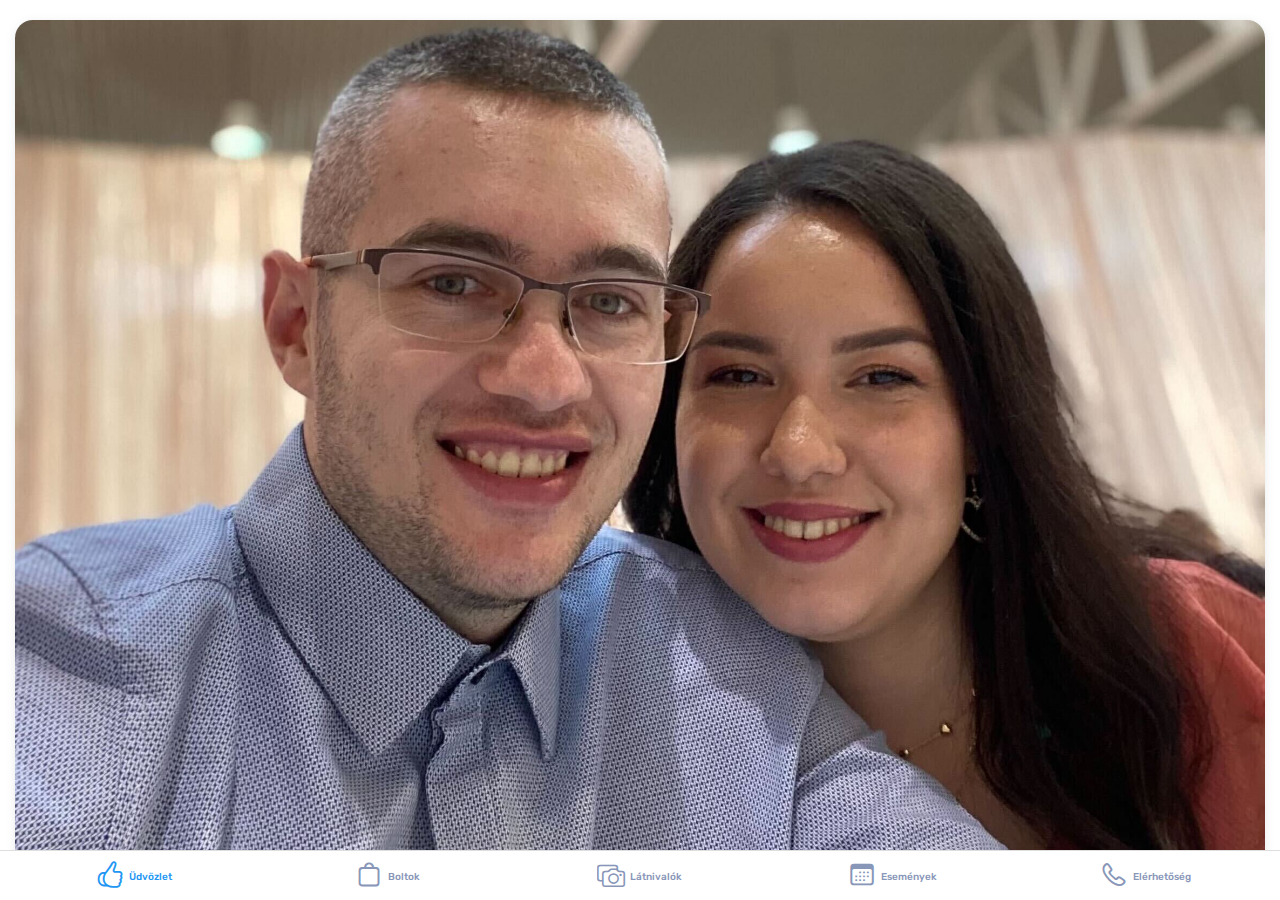
<file: Template/index.html>
<!DOCTYPE html>
<html lang="en">
   <head>
      <meta charset="utf-8" />
      <meta
         name="viewport"
         content="width=device-width, initial-scale=1, maximum-scale=1, minimum-scale=1, viewport-fit=cover"
         />
      <meta name="apple-mobile-web-app-capable" content="yes" />
      <meta name="apple-mobile-web-app-status-bar-style" content="default" />
      <meta name="theme-color" content="#ffffff" />
      <!-- Your app title -->
      <title>Yui Mobile</title>
      <link rel="stylesheet" href="css/framework7-bundle.css" />
      <link rel="stylesheet" href="css/framework7-icons.css" />
      <link rel="stylesheet" href="css/style.css" />
   </head>
   <body class="color-blue">
      <!-- App root element -->
      <div id="app">
         <!-- Left panel -->
         <!-- Views container -->
         <div class="views tabs">
            <div class="view view-main tab tab-active view-init" id="tab-1">
               <div class="page">
                  <div class="page-content">
                     <div class="card">
                        <div class="card-image">
                           <img
                              src="img/cards/me.jpg"
                              alt=""
                              class="card-big-footer-image"
                              />
                        </div>
                        <div class="card-footer card-big-footer">
                           <h2>Üdvözlünk a Fűzfa apartmanban!</h2>
                           <p>
                              Nagy öröm számunkra, hogy
                              megérkeztetek. Mindent megteszünk azért, hogy itt
                              tartózkodásotok kellemes és emlékezetes legyen. Bármilyen
                              kérdés vagy kérés esetén készséggel állunk
                              rendelkezésetekre. </br></br>Köszönjük, hogy minket választottatok, és
                              reméljük, hogy tartózkodásotokat élvezetesnek találjátok.
                              <br/>Ráadásul ajándékba egy üveg vizet találtok az asztalon, valamint kávékapszulát is biztosítunk számotokra.
                              </br></br>
                              Legjobbakat kívánunk,</br>
                              <b>Jócó és Tünde!</b>
                           </p>
                        </div>
                     </div>
                     <div class="card">
                        <div class="card-footer card-big-footer">
                           <h2>Bejelentkezés és kijelentkezés</h2>
                           <p><b>Bejelentkezés:</b> 13:00-tól éjfélig</p>
                           <p><b>Kijelentkezés:</b> Reggeltől délig 12 óráig</p>
                           <p style="margin: 0px !important;">Amennyiben a kijelentkezés után még maradnál, biztosítunk csomagmegőrzési lehetőséget.</p>
                        </div>
                     </div>
                  </div>
               </div>
            </div>
            <div class="view view-init tab" id="tab-2">
               <div class="page" >
                  <div class="page-content">
                     <h2>Legközelebbi üzlet</h2>
                     <div class="movie-header">
                        <img src="img/cards/sarki2.png" alt="" class="movie-cover">
                        <div class="movie-infos">
                           <div class="movie-block">
                              <i class="icon f7-icons">map_pin_ellipse</i>
                              <div class="movie-block-name">Típus</div>
                              <div class="movie-block-text">Vegyes</div>
                           </div>
                           <div class="movie-block">
                              <i class="icon f7-icons">clock_fill</i>
                              <div class="movie-block-name">Gyalog</div>
                              <div class="movie-block-text">3 perc</div>
                           </div>
                           <div class="movie-block">
                              <i class="icon f7-icons">star_fill</i>
                              <div class="movie-block-name">Értékelés</div>
                              <div class="movie-block-text">4.7</div>
                           </div>
                        </div>
                     </div>
                     <h1>Sarki Üzlet</h1>
                     <p>Közvetlen közelünkben található egy kényelmes sarki üzlet, ahol minden, amire szükséged lehet, kézre áll.<br/>  Az élelmiszerektől kezdve a vegyi árukig, itt mindent megtalálsz egy helyen. Praktikus és gyors vásárlási lehetőség mindennapi szükségleteid kielégítéséhez.</p>
                     <a href="https://www.google.com/maps/place/Sarki+Üzlet+--+Önkiszolgáló/@46.7004304,25.5040335,17z/data=!3m1!4b1!4m6!3m5!1s0x474aedd1cd731fd3:0x12633330c2064bd1!8m2!3d46.7004304!4d25.5066084!16s%2Fg%2F11df82fjnd?entry=ttu" class="link link-banner dark-theme-green link-chevron">
                        <i class="icon f7-icons">logo_google</i>
                        <div class="link-banner-text">
                           <div class="link-banner-title">Útvonal tervezés</div>
                           <div class="link-banner-subtitle">Google térképen</div>
                        </div>
                     </a>
                     <h2 style="padding-top: 15px;">Környékbeli ajánlott éttermek</h2>
                     <div class="card">
                        <div class="card-image">
                           <img
                              src="img/cards/palya.png"
                              alt=""
                              class="card-big-footer-image"
                              style="height: 230px !important;"
                              />
                        </div>
                        <div class="card-footer card-big-footer">
                           <h2>Pálya Bisztró</h2>
                           <p style="margin: 0px !important; padding-top: 10px;">
                              Legjobb hangulat, legfinomabb ételek, leggyorsabb kiszolgálás! :)
                           </p>
                        </div>
                        <div  class="ticket-fill ticket-image">
                           <img src="img/cards/ticket-banner.jpg" alt="" class="ticket-image-bg">
                           <div class="ticket-text">Kedvezmény</div>
                           <div class="ticket-discount">-10%</div>
                           <div class="ticket-description">Minden étkezésre</div>
                        </div>
                        <p style="padding-left: 20px;">
                           Kérjük, mutasd meg a pincérnek a fizetéskor, hogy érvényesíteni tudjuk a kedvezményt.
                        </p>
                     </div>
                     <div class="card">
                        <div class="card-image">
                           <img
                              src="img/cards/basa.jpeg"
                              alt=""
                              class="card-big-footer-image"
                              style="height: 230px !important;"
                              />
                        </div>
                        <div class="card-footer card-big-footer">
                           <h2>Basa Fogadó</h2>
                           <p style="margin: 0px !important; padding-top: 10px;">
                              A Basa Fogadó elkötelezetten őrzi a székely hagyományokat.
                           </p>
                        </div>
                     </div>
                     <div class="card">
                        <div class="card-image">
                           <img
                              src="img/cards/pisz.jpeg"
                              alt=""
                              class="card-big-footer-image"
                              style="height: 230px !important;"
                              />
                        </div>
                        <div class="card-footer card-big-footer">
                           <h2>Gyergyói Pisztrángos</h2>
                           <p style="margin: 0px !important; padding-top: 10px;">
                              Fő kínálatunk a helyben nevelt pisztráng sütve, 
                              grillezve illetve füstölve. További ajánlatok között szerepelnek egyéb grill ételek, 
                              frissensültek, levesek, desszertek.
                           </p>
                        </div>
                     </div>
                     <h2 style="padding-top: 10px;">Környékbeli ajánlott welness</h2>
                     <div class="card">
                        <div class="card-image">
                           <img
                              src="img/cards/weln.jpeg"
                              alt=""
                              class="card-big-footer-image"
                              style="height: 230px !important;"
                              />
                        </div>
                        <div class="card-footer card-big-footer">
                           <h2>Gyergyószentmiklósi uszoda</h2>
                        </div>
                     </div>
                  </div>
               </div>
            </div>
            <div class="view view-init tab" id="tab-3">
               <div class="page" >
                  <div class="page-content">
                     <div class="card">
                        <div class="card-image">
                           <img
                              src="img/cards/templom.jpeg"
                              alt=""
                              class="card-big-footer-image"
                              style="height: 230px !important;"
                              />
                        </div>
                        <div class="card-footer card-big-footer">
                           <h2>Gyergyóalfalfi templom</h2>
                           <a href="/alfalvi-templom/" class="button button-fill button-round color-dark">
                           Tovább olvasom
                           <i class="icon f7-icons">arrow_right</i>
                           </a>
                        </div>
                     </div>
                     <div class="card">
                        <div class="card-image">
                           <img
                              src="img/cards/sugo_barlang.jpg.png"
                              alt=""
                              class="card-big-footer-image"
                              style="height: 230px !important;"
                              />
                        </div>
                        <div class="card-footer card-big-footer">
                           <h2>Súgó-barlang</h2>
                           <a href="/sugo-barlang/" class="button button-fill button-round color-dark">
                           Tovább olvasom
                           <i class="icon f7-icons">arrow_right</i>
                           </a>
                        </div>
                     </div>
                     <div class="card">
                        <div class="card-image">
                           <img
                              src="img/cards/laz.jpeg"
                              alt=""
                              class="card-big-footer-image"
                              style="height: 230px !important;"
                              />
                        </div>
                        <div class="card-footer card-big-footer">
                           <h2>Lázár kastély</h2>
                           <a href="/lazar-kastely/" class="button button-fill button-round color-dark">
                           Tovább olvasom
                           <i class="icon f7-icons">arrow_right</i>
                           </a>
                        </div>
                     </div>
                     <div class="card">
                        <div class="card-image">
                           <img
                              src="img/cards/annato.jpeg"
                              alt=""
                              class="card-big-footer-image"
                              style="height: 230px !important;"
                              />
                        </div>
                        <div class="card-footer card-big-footer">
                           <h2>Szent Anna Tó</h2>
                           <a href="/szent-anna-to/" class="button button-fill button-round color-dark">
                           Tovább olvasom
                           <i class="icon f7-icons">arrow_right</i>
                           </a>
                        </div>
                     </div>
                     <div class="card">
                        <div class="card-image">
                           <img
                              src="img/cards/medveto.png"
                              alt=""
                              class="card-big-footer-image"
                              style="height: 230px !important;"
                              />
                        </div>
                        <div class="card-footer card-big-footer">
                           <h2>Medve-tó és Parajdi sóbánya</h2>
                           <a href="/medve-to/" class="button button-fill button-round color-dark">
                           Tovább olvasom
                           <i class="icon f7-icons">arrow_right</i>
                           </a>
                        </div>
                     </div>
                     <div class="card">
                        <div class="card-image">
                           <img
                              src="img/cards/csiktemp.jpeg"
                              alt=""
                              class="card-big-footer-image"
                              style="height: 230px !important;"
                              />
                        </div>
                        <div class="card-footer card-big-footer">
                           <h2>Csíksomlyói Kegytemplom</h2>
                           <a href="/csiksomlyoi-templom/" class="button button-fill button-round color-dark">
                           Tovább olvasom
                           <i class="icon f7-icons">arrow_right</i>
                           </a>
                        </div>
                     </div>
                     <div class="card">
                        <div class="card-image">
                           <img
                              src="img/cards/gyilkto.jpeg"
                              alt=""
                              class="card-big-footer-image"
                              style="height: 230px !important;"
                              />
                        </div>
                        <div class="card-footer card-big-footer">
                           <h2>Gyilkos-tó</h2>
                           <a href="/gyilkos-to/" class="button button-fill button-round color-dark">
                           Tovább olvasom
                           <i class="icon f7-icons">arrow_right</i>
                           </a>
                        </div>
                     </div>
                  </div>
               </div>
            </div>
            <div class="view view-init tab" id="tab-4">
               <div class="page">
                  <div class="navbar navbar-large">
                     <div class="navbar-bg"></div>
                     <div class="navbar-inner">
                        <div class="left">
                           <a href="/settings/" class="link icon-only navbar-profile">
                           <img src="img/avatars/small-avatar.jpg" alt="" />
                           </a>
                        </div>
                        <div class="title">Components</div>
                        <div class="title-large">
                           <div class="title-large-text">Components</div>
                        </div>
                        <div class="right">
                           <a href="#" class="link icon-only switch-theme">
                           <i class="icon f7-icons">moon_stars</i>
                           </a>
                           <a href="/notifications/" class="link icon-only">
                           <i class="icon f7-icons">
                           bell
                           <span class="badge bg-color-primary">5</span>
                           </i>
                           </a>
                        </div>
                     </div>
                  </div>
                  <div class="page-content">
                     <div class="light-gray-title">General</div>
                     <div
                        class="list links-list colored-icons-list list-outline list-dividers full-width"
                        >
                        <ul>
                           <li>
                              <a href="/accordion/">
                                 <div class="colored-icon green">
                                    <i class="icon f7-icons"
                                       >arrowtriangle_down_square_fill</i
                                       >
                                 </div>
                                 Accordion
                              </a>
                           </li>
                           <li>
                              <a href="/badge/">
                                 <div class="colored-icon green">
                                    <i class="icon f7-icons">app_badge_fill</i>
                                 </div>
                                 Badge / Tag
                              </a>
                           </li>
                           <li>
                              <a href="/button/">
                                 <div class="colored-icon green">
                                    <i class="icon f7-icons">rectangle_grid_1x2_fill</i>
                                 </div>
                                 Button
                              </a>
                           </li>
                           <li>
                              <a href="/preloader/">
                                 <div class="colored-icon green">
                                    <i class="icon f7-icons"
                                       >arrow_2_circlepath_circle_fill</i
                                       >
                                 </div>
                                 Preloader
                              </a>
                           </li>
                           <li>
                              <a href="/progress-bar/">
                                 <div class="colored-icon green">
                                    <i class="icon f7-icons">minus_rectangle_fill</i>
                                 </div>
                                 Progress Bar
                              </a>
                           </li>
                        </ul>
                     </div>
                     <div class="light-gray-title">Forms</div>
                     <div
                        class="list links-list colored-icons-list list-outline list-dividers full-width"
                        >
                        <ul>
                           <li>
                              <a href="/checkbox/">
                                 <div class="colored-icon blue">
                                    <i class="icon f7-icons">checkmark_square_fill</i>
                                 </div>
                                 Checkbox
                              </a>
                           </li>
                           <li>
                              <a href="/picker/">
                                 <div class="colored-icon blue">
                                    <i class="icon f7-icons">list_bullet_below_rectangle</i>
                                 </div>
                                 Picker
                              </a>
                           </li>
                           <li>
                              <a href="/radio/">
                                 <div class="colored-icon blue">
                                    <i class="icon f7-icons">checkmark_alt_circle_fill</i>
                                 </div>
                                 Radio
                              </a>
                           </li>
                           <li>
                              <a href="/range-slider/">
                                 <div class="colored-icon blue">
                                    <i class="icon f7-icons"
                                       >slider_horizontal_below_rectangle</i
                                       >
                                 </div>
                                 Range Slider
                              </a>
                           </li>
                           <li>
                              <a href="/stepper/">
                                 <div class="colored-icon blue">
                                    <i class="icon f7-icons">plusminus_circle_fill</i>
                                 </div>
                                 Stepper
                              </a>
                           </li>
                           <li>
                              <a href="/text-input/">
                                 <div class="colored-icon blue">
                                    <i class="icon f7-icons">textbox</i>
                                 </div>
                                 Text Input
                              </a>
                           </li>
                           <li>
                              <a href="/toggle-button/">
                                 <div class="colored-icon blue">
                                    <i class="icon f7-icons"
                                       >square_fill_line_vertical_square</i
                                       >
                                 </div>
                                 Toggle Button
                              </a>
                           </li>
                        </ul>
                     </div>
                     <div class="light-gray-title">Cards</div>
                     <div
                        class="list links-list colored-icons-list list-outline list-dividers full-width"
                        >
                        <ul>
                           <li>
                              <a href="/card/">
                                 <div class="colored-icon red">
                                    <i class="icon f7-icons">minus_rectangle_fill</i>
                                 </div>
                                 Card
                              </a>
                           </li>
                           <li>
                              <a href="/card-footer/">
                                 <div class="colored-icon red">
                                    <i class="icon f7-icons">rectangle_dock</i>
                                 </div>
                                 Card With Footer
                              </a>
                           </li>
                           <li>
                              <a href="/card-big-footer/">
                                 <div class="colored-icon red">
                                    <i class="icon f7-icons">app_fill</i>
                                 </div>
                                 Card With Big Footer
                              </a>
                           </li>
                        </ul>
                     </div>
                     <div class="light-gray-title">Sliders</div>
                     <div
                        class="list links-list colored-icons-list list-outline list-dividers full-width"
                        >
                        <ul>
                           <li>
                              <a href="/slider-cards/">
                                 <div class="colored-icon yellow">
                                    <i class="icon f7-icons">minus_rectangle_fill</i>
                                 </div>
                                 Card Slider
                              </a>
                           </li>
                           <li>
                              <a href="/slider-cards-footer/">
                                 <div class="colored-icon yellow">
                                    <i class="icon f7-icons">rectangle_dock</i>
                                 </div>
                                 Card With Footer Slider
                              </a>
                           </li>
                           <li>
                              <a href="/slider-authors/">
                                 <div class="colored-icon yellow">
                                    <i class="icon f7-icons">person_3_fill</i>
                                 </div>
                                 Author Slider
                              </a>
                           </li>
                           <li>
                              <a href="/slider-categories/">
                                 <div class="colored-icon yellow">
                                    <i class="icon f7-icons">square_grid_3x2_fill</i>
                                 </div>
                                 Category Slider
                              </a>
                           </li>
                           <li>
                              <a href="/slider-albums/">
                                 <div class="colored-icon yellow">
                                    <i class="icon f7-icons">music_albums_fill</i>
                                 </div>
                                 Album Slider
                              </a>
                           </li>
                           <li>
                              <a href="/slider-movies/">
                                 <div class="colored-icon yellow">
                                    <i class="icon f7-icons">film_fill</i>
                                 </div>
                                 Movie Slider
                              </a>
                           </li>
                        </ul>
                     </div>
                     <div class="light-gray-title">Lists</div>
                     <div
                        class="list links-list colored-icons-list list-outline list-dividers full-width"
                        >
                        <ul>
                           <li>
                              <a href="/list/">
                                 <div class="colored-icon purple">
                                    <i class="icon f7-icons">list_number_rtl</i>
                                 </div>
                                 List
                              </a>
                           </li>
                           <li>
                              <a href="/list-icon/">
                                 <div class="colored-icon purple">
                                    <i class="icon f7-icons">list_dash</i>
                                 </div>
                                 List With Icon
                              </a>
                           </li>
                           <li>
                              <a href="/event-list/">
                                 <div class="colored-icon purple">
                                    <i class="icon f7-icons">calendar_today</i>
                                 </div>
                                 Event List
                              </a>
                           </li>
                           <li>
                              <a href="/post-list/">
                                 <div class="colored-icon purple">
                                    <i class="icon f7-icons">rectangle_grid_1x2_fill</i>
                                 </div>
                                 Post List
                              </a>
                           </li>
                           <li>
                              <a href="/stocks/">
                                 <div class="colored-icon purple">
                                    <i class="icon f7-icons">graph_square_fill</i>
                                 </div>
                                 Stocks
                              </a>
                           </li>
                           <li>
                              <a href="/author-list/">
                                 <div class="colored-icon purple">
                                    <i class="icon f7-icons">person_2_fill</i>
                                 </div>
                                 Author List
                              </a>
                           </li>
                           <li>
                              <a href="/album-list/">
                                 <div class="colored-icon purple">
                                    <i class="icon f7-icons">music_albums_fill</i>
                                 </div>
                                 Album List
                              </a>
                           </li>
                        </ul>
                     </div>
                     <div class="light-gray-title">Blocks</div>
                     <div
                        class="list links-list colored-icons-list list-outline list-dividers full-width"
                        >
                        <ul>
                           <li>
                              <a href="/rating/">
                                 <div class="colored-icon pink">
                                    <i class="icon f7-icons">star_lefthalf_fill</i>
                                 </div>
                                 Rating
                              </a>
                           </li>
                           <li>
                              <a href="/ticket/">
                                 <div class="colored-icon pink">
                                    <i class="icon f7-icons">ticket_fill</i>
                                 </div>
                                 Ticket
                              </a>
                           </li>
                           <li>
                              <a href="/history-timeline/">
                                 <div class="colored-icon pink">
                                    <i class="icon f7-icons">list_bullet_indent</i>
                                 </div>
                                 History Timeline
                              </a>
                           </li>
                           <li>
                              <a href="/information-block/">
                                 <div class="colored-icon pink">
                                    <i class="icon f7-icons">exclamationmark_square_fill</i>
                                 </div>
                                 Information
                              </a>
                           </li>
                           <li>
                              <a href="/link-banner/">
                                 <div class="colored-icon pink">
                                    <i class="icon f7-icons">link_circle_fill</i>
                                 </div>
                                 Link Banner
                              </a>
                           </li>
                           <li>
                              <a href="/comments/">
                                 <div class="colored-icon pink">
                                    <i class="icon f7-icons"
                                       >bubble_left_bubble_right_fill</i
                                       >
                                 </div>
                                 Comments
                              </a>
                           </li>
                        </ul>
                     </div>
                  </div>
               </div>
            </div>
            <div class="view view-init tab" id="tab-5">
               <div class="page">
                  <div class="navbar navbar-large">
                     <div class="navbar-bg"></div>
                     <div class="navbar-inner">
                        <div class="left">
                           <a href="/settings/" class="link icon-only navbar-profile">
                           <img src="img/avatars/small-avatar.jpg" alt="" />
                           </a>
                        </div>
                        <div class="title">Features</div>
                        <div class="title-large">
                           <div class="title-large-text">Features</div>
                        </div>
                        <div class="right">
                           <a href="#" class="link icon-only switch-theme">
                           <i class="icon f7-icons">moon_stars</i>
                           </a>
                           <a href="/notifications/" class="link icon-only">
                           <i class="icon f7-icons">
                           bell
                           <span class="badge bg-color-primary">5</span>
                           </i>
                           </a>
                        </div>
                     </div>
                  </div>
                  <div class="page-content">
                     <div class="light-gray-title">General</div>
                     <div
                        class="list links-list colored-icons-list full-width list-outline list-dividers"
                        >
                        <ul>
                           <li>
                              <a href="/action-sheet/">
                                 <div class="colored-icon blue">
                                    <i class="icon f7-icons">square_arrow_up_fill</i>
                                 </div>
                                 Action Sheet
                              </a>
                           </li>
                           <li>
                              <a href="/columns/">
                                 <div class="colored-icon green">
                                    <i class="icon f7-icons">rectangle_split_3x1_fill</i>
                                 </div>
                                 Columns
                              </a>
                           </li>
                           <li>
                              <a href="/dialog/">
                                 <div class="colored-icon blue">
                                    <i class="icon f7-icons">checkmark_rectangle_fill</i>
                                 </div>
                                 Dialog
                              </a>
                           </li>
                           <li>
                              <a href="/icons/">
                                 <div class="colored-icon green">
                                    <i class="icon f7-icons">circle_grid_3x3_fill</i>
                                 </div>
                                 Icons
                              </a>
                           </li>
                           <li>
                              <a href="/infinite-scroll/">
                                 <div class="colored-icon pink">
                                    <i class="icon f7-icons">infinite</i>
                                 </div>
                                 Infinite Scroll
                              </a>
                           </li>
                           <li>
                              <a href="/notification/">
                                 <div class="colored-icon yellow">
                                    <i class="icon f7-icons">square_favorites_alt_fill</i>
                                 </div>
                                 Notification
                              </a>
                           </li>
                           <li>
                              <a href="/page/">
                                 <div class="colored-icon purple">
                                    <i class="icon f7-icons">doc_fill</i>
                                 </div>
                                 Page
                              </a>
                           </li>
                           <li>
                              <a href="/panel/">
                                 <div class="colored-icon purple">
                                    <i class="icon f7-icons">sidebar_left</i>
                                 </div>
                                 Panel
                              </a>
                           </li>
                           <li>
                              <a href="/photo-browser/">
                                 <div class="colored-icon yellow">
                                    <i class="icon f7-icons"
                                       >photo_fill_on_rectangle_fill</i
                                       >
                                 </div>
                                 Photo Browser
                              </a>
                           </li>
                           <li>
                              <a href="/popover/">
                                 <div class="colored-icon blue">
                                    <i class="icon f7-icons">bubble_middle_top_fill</i>
                                 </div>
                                 Popover
                              </a>
                           </li>
                           <li>
                              <a href="/popup/">
                                 <div class="colored-icon blue">
                                    <i class="icon f7-icons">arrow_up_square_fill</i>
                                 </div>
                                 Popup
                              </a>
                           </li>
                           <li>
                              <a href="/pull-to-refresh/">
                                 <div class="colored-icon pink">
                                    <i class="icon f7-icons"
                                       >arrow_uturn_down_circle_fill</i
                                       >
                                 </div>
                                 Pull To Refresh
                              </a>
                           </li>
                           <li>
                              <a href="/sheet-modal/">
                                 <div class="colored-icon blue">
                                    <i class="icon f7-icons"
                                       >arrowtriangle_up_square_fill</i
                                       >
                                 </div>
                                 Sheet Modal
                              </a>
                           </li>
                           <li>
                              <a href="/swipe-to-delete/">
                                 <div class="colored-icon pink">
                                    <i class="icon f7-icons">square_arrow_left_fill</i>
                                 </div>
                                 Swipe To Delete
                              </a>
                           </li>
                           <li>
                              <a href="/tabs/">
                                 <div class="colored-icon green">
                                    <i class="icon f7-icons">square_split_2x1_fill</i>
                                 </div>
                                 Tabs
                              </a>
                           </li>
                           <li>
                              <a href="/text-editor/">
                                 <div class="colored-icon yellow">
                                    <i class="icon f7-icons">textbox</i>
                                 </div>
                                 Text Editor
                              </a>
                           </li>
                           <li>
                              <a href="/toast/">
                                 <div class="colored-icon blue">
                                    <i class="icon f7-icons"
                                       >square_arrow_up_on_square_fill</i
                                       >
                                 </div>
                                 Toast
                              </a>
                           </li>
                           <li>
                              <a href="/tooltip/">
                                 <div class="colored-icon purple">
                                    <i class="icon f7-icons">captions_bubble_fill</i>
                                 </div>
                                 Tooltip
                              </a>
                           </li>
                           <li>
                              <a href="/typography/">
                                 <div class="colored-icon green">
                                    <i class="icon f7-icons icon-bold">textformat</i>
                                 </div>
                                 Typography
                              </a>
                           </li>
                        </ul>
                     </div>
                  </div>
               </div>
            </div>
            <div class="toolbar tabbar tabbar-icons toolbar-bottom">
               <div class="toolbar-inner">
                  <a href="#tab-1" class="tab-link tab-link-active">
                  <i class="icon f7-icons">hand_thumbsup</i>
                  <span class="tabbar-label">Üdvözlet</span>
                  </a>
                  <a href="#tab-2" class="tab-link">
                  <i class="icon f7-icons">bag</i>
                  <span class="tabbar-label">Boltok</span>
                  </a>
                  <a href="#tab-3" class="tab-link">
                  <i class="icon f7-icons">camera_on_rectangle</i>
                  <span class="tabbar-label">Látnivalók</span>
                  </a>
                  <a href="#tab-4" class="tab-link">
                  <i class="icon f7-icons">calendar</i>
                  <span class="tabbar-label">Események</span>
                  </a>
                  <a href="#tab-5" class="tab-link">
                  <i class="icon f7-icons">phone</i>
                  <span class="tabbar-label">Elérhetőség</span>
                  </a>
               </div>
            </div>
         </div>
      </div>
      <script src="js/framework7-bundle.js"></script>
      <script src="js/app.js"></script>
   </body>
</html>
</file>
